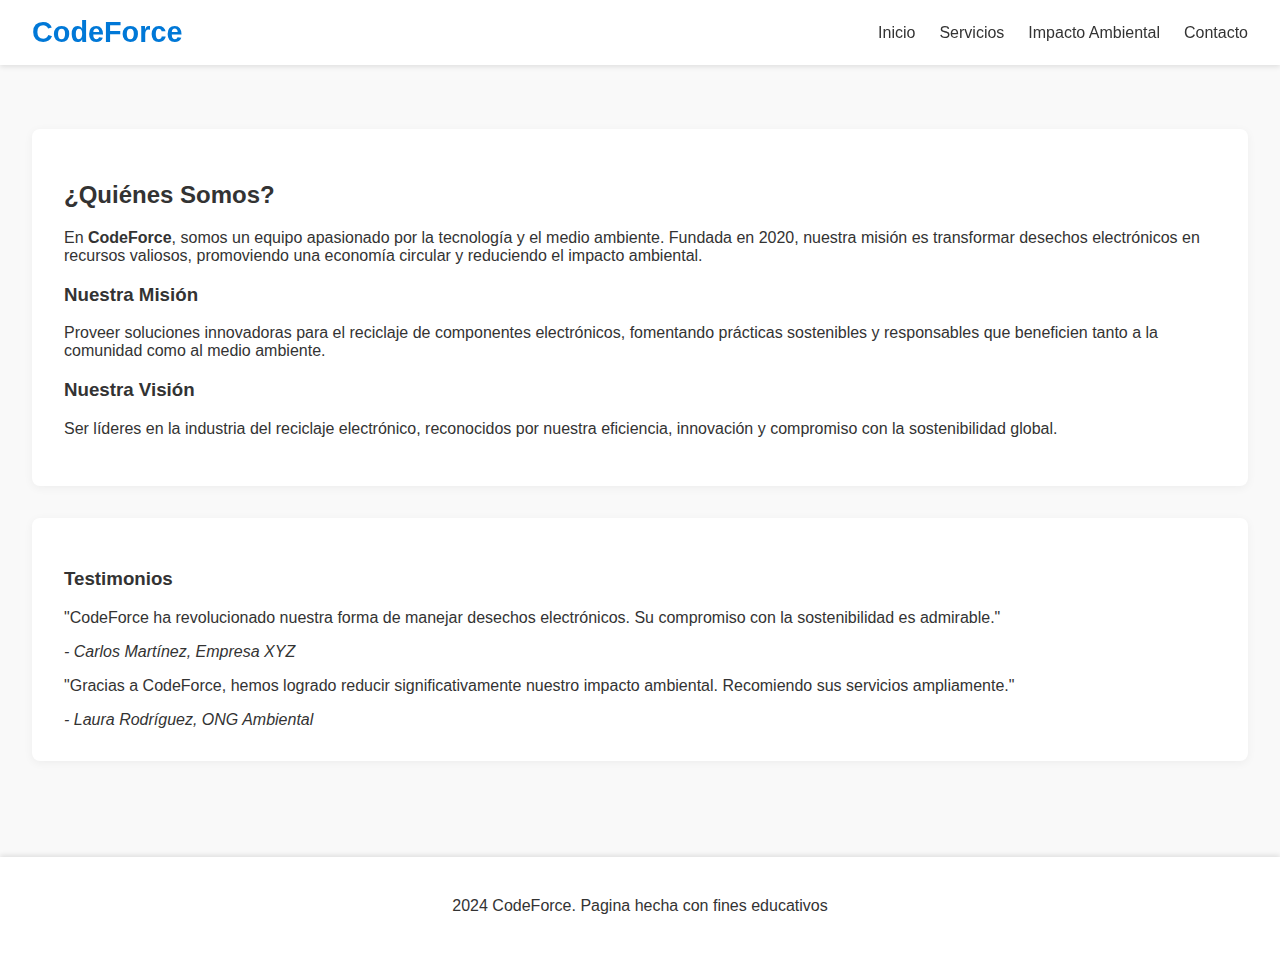
<file: about.html>
<!DOCTYPE html>
<html lang="es">
<head>
    <meta charset="UTF-8">
    <meta name="viewport" content="width=device-width, initial-scale=1.0">
    <title>¿Quiénes Somos? | CodeForce</title>
    <link rel="stylesheet" href="styles.css">
</head>
<body>
    <header>
        <div class="logo"><h1>CodeForce</h1></div>
        <nav>
            <ul>
                <li><a href="index.html">Inicio</a></li>
                <li><a href="services.html">Servicios</a></li>
                <li><a href="impact.html">Impacto Ambiental</a></li>
                <li><a href="contact.html">Contacto</a></li>
            </ul>
        </nav>
    </header>
    <main>
        <section id="about-us" class="content-section">
            <h2>¿Quiénes Somos?</h2>
            <p>En <strong>CodeForce</strong>, somos un equipo apasionado por la tecnología y el medio ambiente. Fundada en 2020, nuestra misión es transformar desechos electrónicos en recursos valiosos, promoviendo una economía circular y reduciendo el impacto ambiental.</p>
            
            <h3>Nuestra Misión</h3>
            <p>Proveer soluciones innovadoras para el reciclaje de componentes electrónicos, fomentando prácticas sostenibles y responsables que beneficien tanto a la comunidad como al medio ambiente.</p>
            
            <h3>Nuestra Visión</h3>
            <p>Ser líderes en la industria del reciclaje electrónico, reconocidos por nuestra eficiencia, innovación y compromiso con la sostenibilidad global.</p>
        </section>
        <section id="testimonials" class="content-section">
            <h3>Testimonios</h3>
            <div class="testimonial">
                <p>"CodeForce ha revolucionado nuestra forma de manejar desechos electrónicos. Su compromiso con la sostenibilidad es admirable."</p>
                <cite>- Carlos Martínez, Empresa XYZ</cite>
            </div>
            <div class="testimonial">
                <p>"Gracias a CodeForce, hemos logrado reducir significativamente nuestro impacto ambiental. Recomiendo sus servicios ampliamente."</p>
                <cite>- Laura Rodríguez, ONG Ambiental</cite>
            </div>
        </section>
    </main>
    <footer>
        <p>2024 CodeForce. Pagina hecha con fines educativos</p>
    </footer>
</body>
</html>
</file>
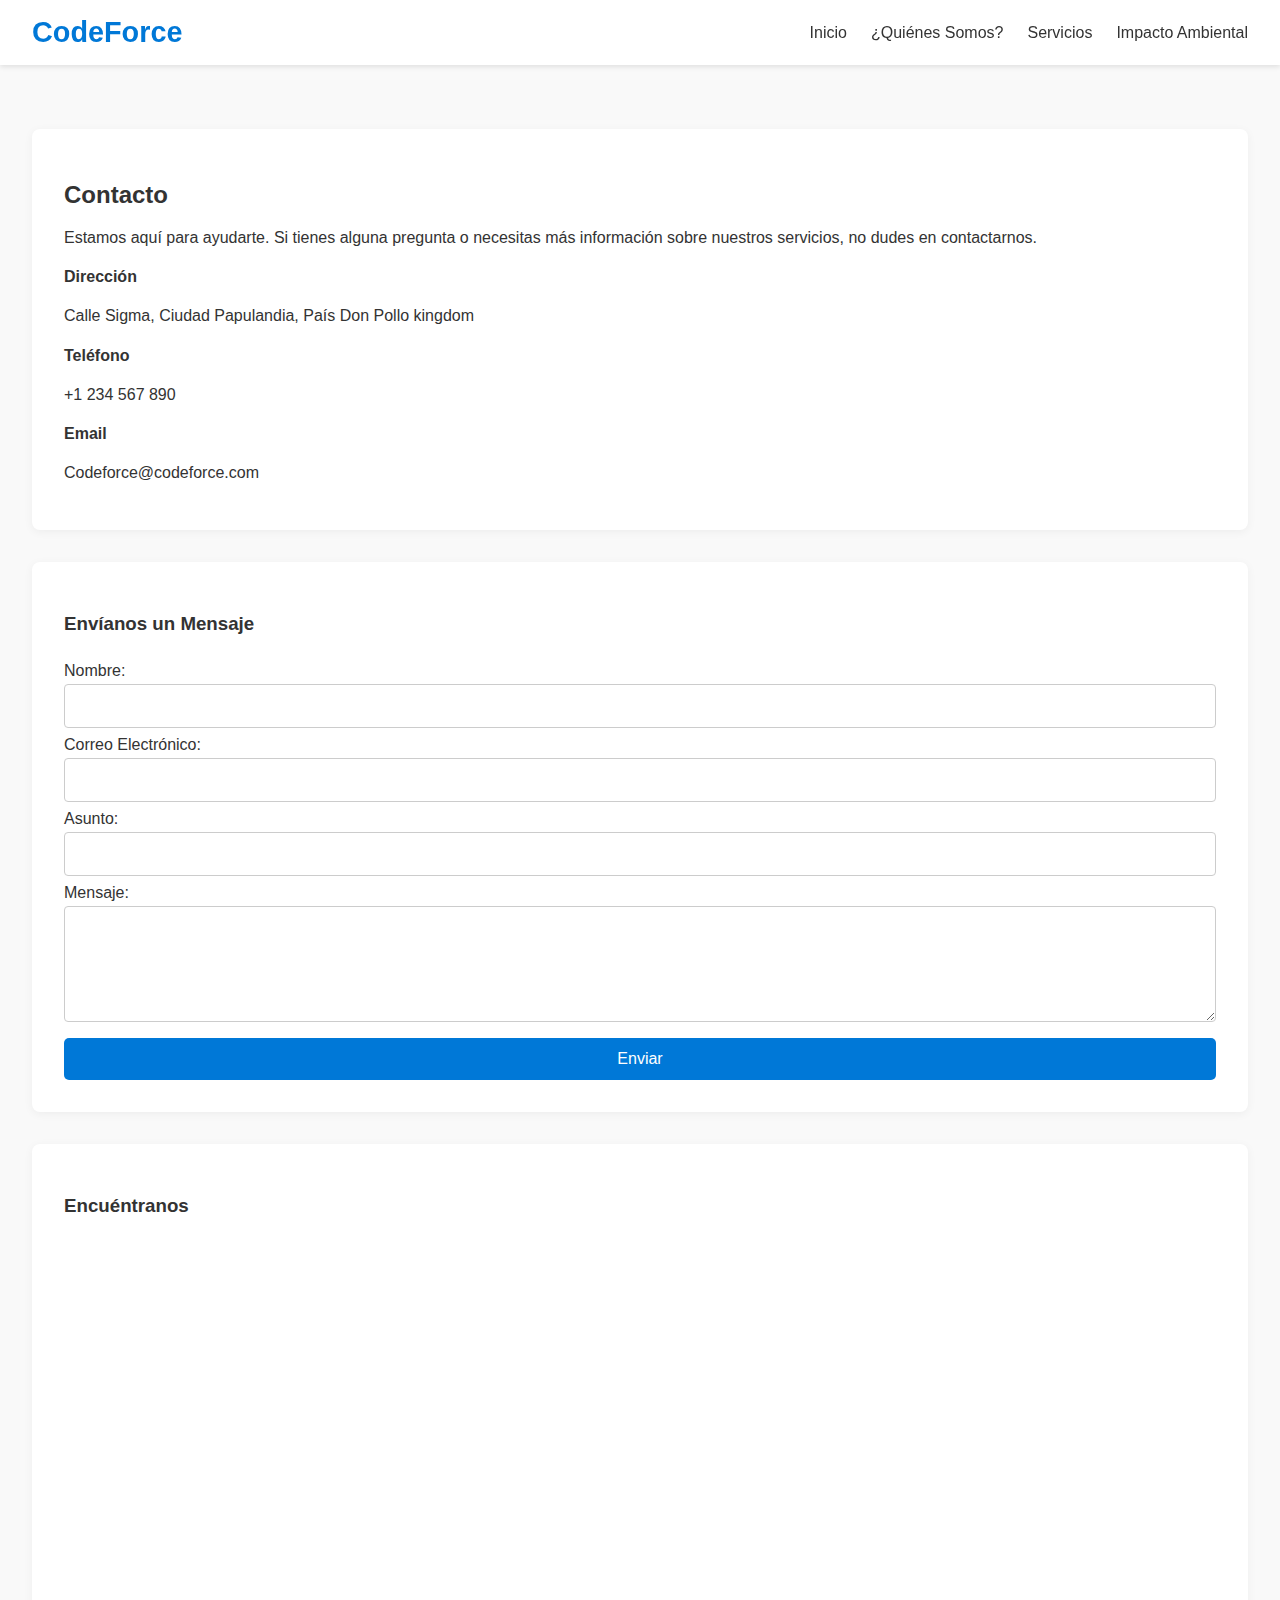
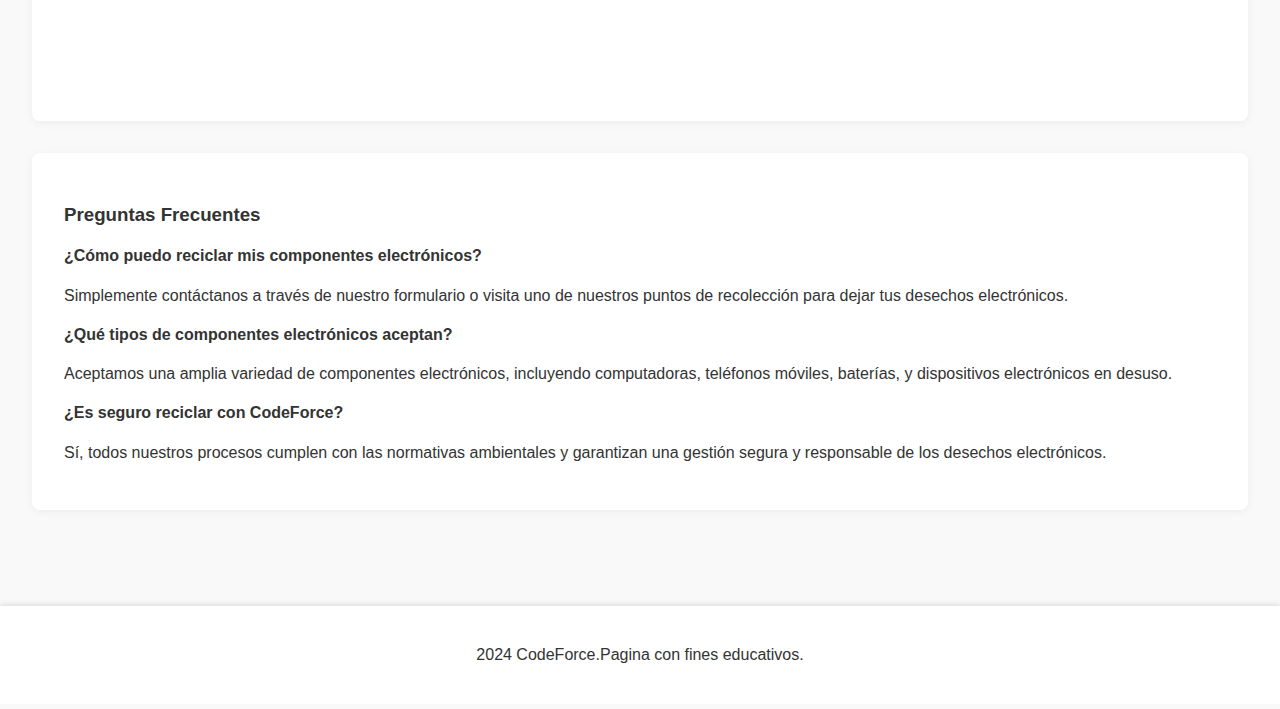
<file: contact.html>
<!DOCTYPE html>
<html lang="es">
<head>
    <meta charset="UTF-8">
    <meta name="viewport" content="width=device-width, initial-scale=1.0">
    <title>Contacto | CodeForce</title>
    <link rel="stylesheet" href="styles.css">
</head>
<body>
    <header>
        <div class="logo"><h1>CodeForce</h1></div>
        <nav>
            <ul>
                <li><a href="index.html">Inicio</a></li>
                <li><a href="about.html">¿Quiénes Somos?</a></li>
                <li><a href="services.html">Servicios</a></li>
                <li><a href="impact.html">Impacto Ambiental</a></li>
            </ul>
        </nav>
    </header>
    <main>
        <section id="contact-info" class="content-section">
            <h2>Contacto</h2>
            <p>Estamos aquí para ayudarte. Si tienes alguna pregunta o necesitas más información sobre nuestros servicios, no dudes en contactarnos.</p>
            
            <div class="contact-details">
                <div class="detail">
                    <h4>Dirección</h4>
                    <p>Calle Sigma, Ciudad Papulandia, País Don Pollo kingdom</p>
                </div>
                <div class="detail">
                    <h4>Teléfono</h4>
                    <p>+1 234 567 890</p>
                </div>
                <div class="detail">
                    <h4>Email</h4>
                    <p>Codeforce@codeforce.com</p>
                </div>
            </div>
        </section>

        <section id="contact-form" class="content-section">
            <h3>Envíanos un Mensaje</h3>
            <form id="contactForm">
                <label for="name">Nombre:</label>
                <input type="text" id="name" name="name" required>

                <label for="email">Correo Electrónico:</label>
                <input type="email" id="email" name="email" required>

                <label for="subject">Asunto:</label>
                <input type="text" id="subject" name="subject" required>

                <label for="message">Mensaje:</label>
                <textarea id="message" name="message" rows="5" required></textarea>

                <button type="submit">Enviar</button>
            </form>
            <div id="formResponse"></div>
        </section>

        <section id="map" class="content-section">
            <h3>Encuéntranos</h3>
            <iframe
                src="https://www.google.com/maps/embed?pb=!1m18!1m12!1m3!1d3153.0193839289443!2d-122.41941508468196!3d37.77492977975974!2m3!1f0!2f0!3f0!3m2!
                1i1024!2i768!4f13.1!3m3!1m2!1s0x8085809c0c0c0c0c%3A0x0!2sCalle%20Falsa%20123%2C%20San%20Francisco%2C%20CA!5e0!3m2!1ses!2sus!4v1600000000000!5m2!1ses!2sus"
                width="100%" height="450" style="border:0;" allowfullscreen="" loading="lazy">
            </iframe>
        </section>

        <section id="faq" class="content-section">
            <h3>Preguntas Frecuentes</h3>
            <div class="faq-item">
                <h4>¿Cómo puedo reciclar mis componentes electrónicos?</h4>
                <p>Simplemente contáctanos a través de nuestro formulario o visita uno de nuestros puntos de recolección para dejar tus desechos electrónicos.</p>
            </div>
            <div class="faq-item">
                <h4>¿Qué tipos de componentes electrónicos aceptan?</h4>
                <p>Aceptamos una amplia variedad de componentes electrónicos, incluyendo computadoras, teléfonos móviles, baterías, y dispositivos electrónicos en desuso.</p>
            </div>
            <div class="faq-item">
                <h4>¿Es seguro reciclar con CodeForce?</h4>
                <p>Sí, todos nuestros procesos cumplen con las normativas ambientales y garantizan una gestión segura y responsable de los desechos electrónicos.</p>
            </div>
        </section>
    </main>
    <footer>
        <p>2024 CodeForce.Pagina con fines educativos.</p>
    </footer>
    <script>
        // scripts.js (Incorporado aquí para simplicidad)
        document.getElementById('contactForm').addEventListener('submit', function(e) {
            e.preventDefault();
            const formResponse = document.getElementById('formResponse');
            formResponse.innerHTML = '<p>¡Gracias por contactarnos! Nos pondremos en contacto contigo pronto.</p>';
            this.reset();
        });
    </script>
</body>
</html>
</file>
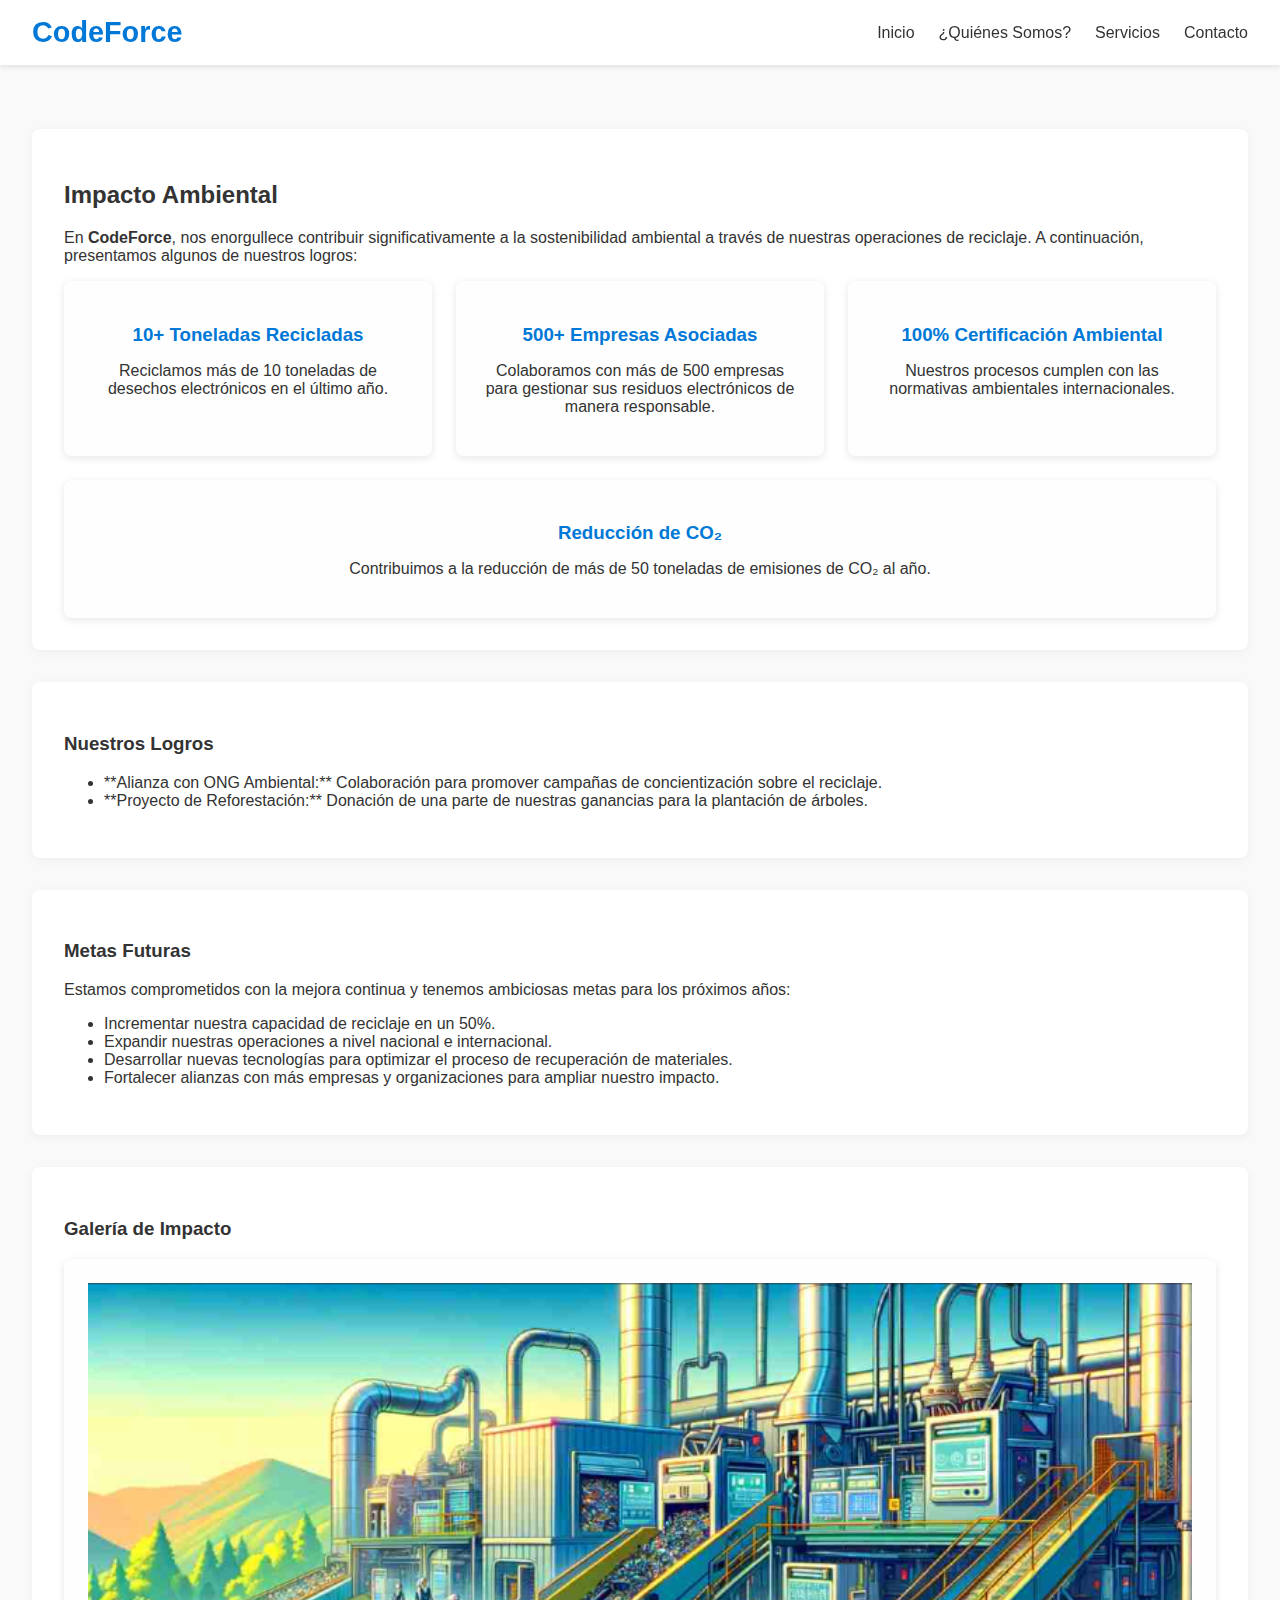
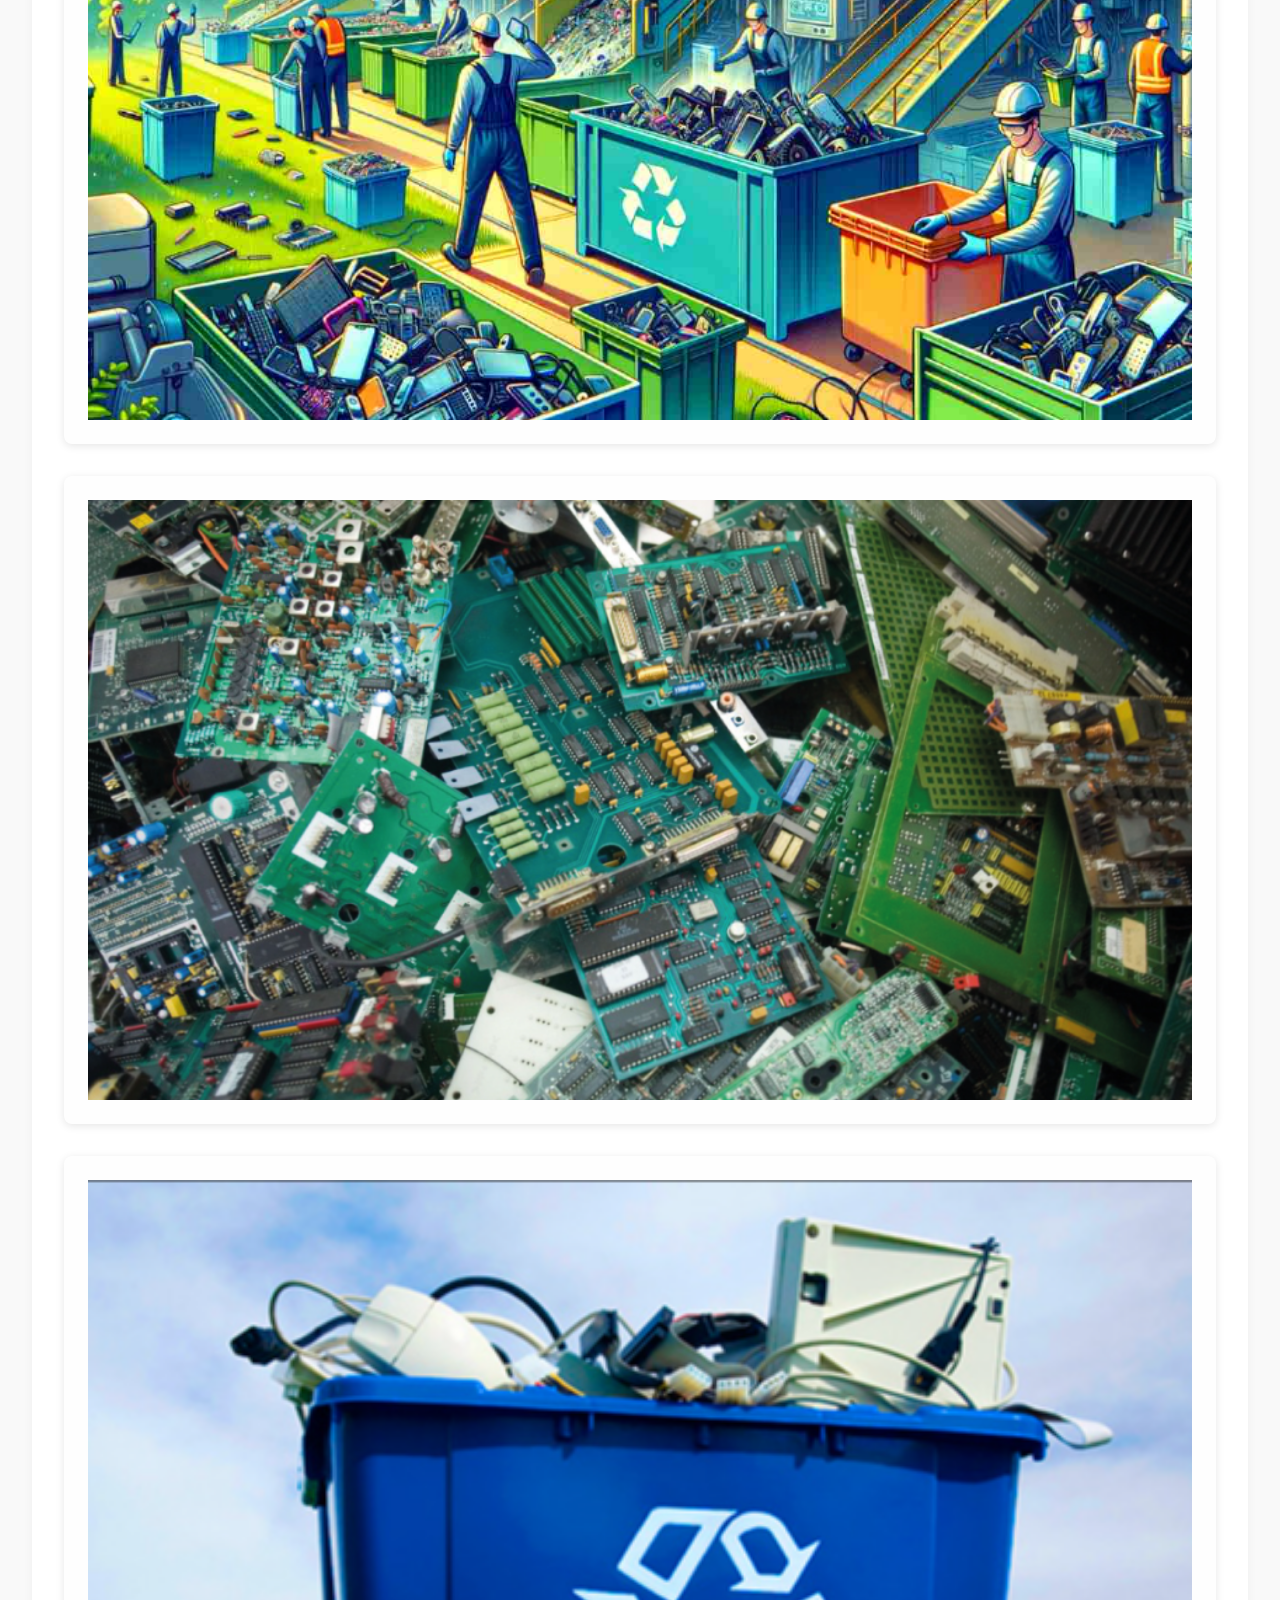
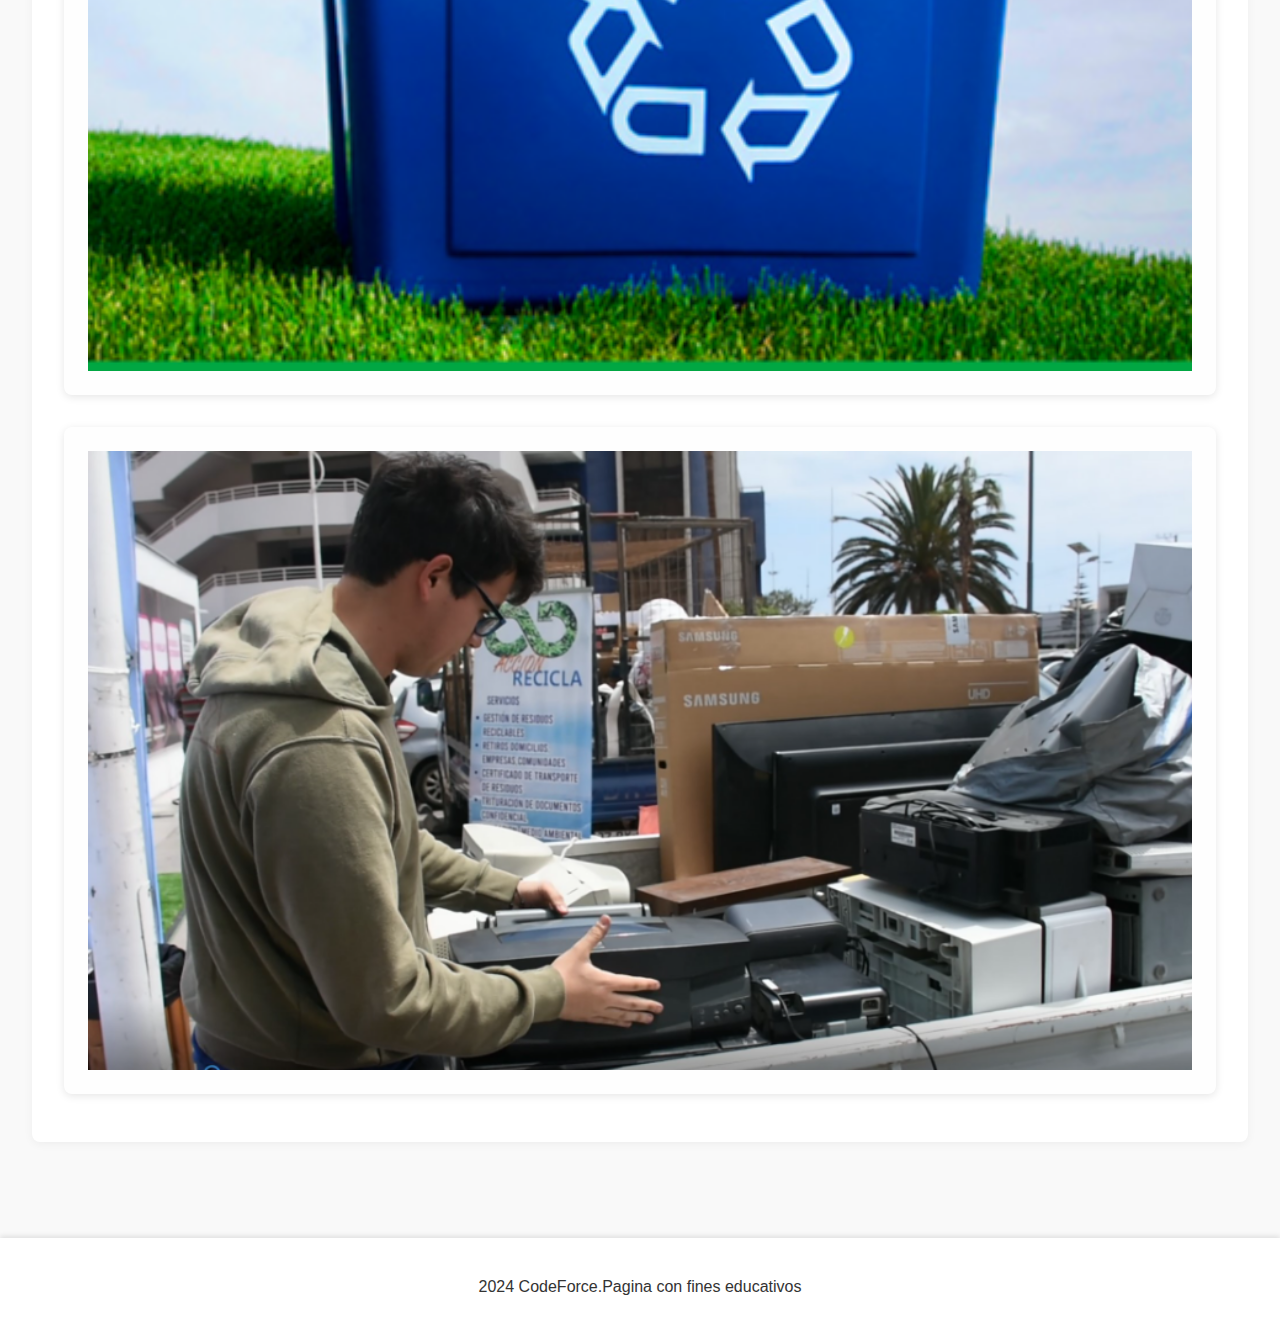
<file: impact.html>
<!DOCTYPE html>
<html lang="es">
<head>
    <meta charset="UTF-8">
    <meta name="viewport" content="width=device-width, initial-scale=1.0">
    <title>Impacto Ambiental | CodeForce</title>
    <link rel="stylesheet" href="styles.css">
</head>
<body>
    <header>
        <div class="logo"><h1>CodeForce</h1></div>
        <nav>
            <ul>
                <li><a href="index.html">Inicio</a></li>
                <li><a href="about.html">¿Quiénes Somos?</a></li>
                <li><a href="services.html">Servicios</a></li>
                <li><a href="contact.html">Contacto</a></li>
            </ul>
        </nav>
    </header>
    <main>
        <section id="environmental-impact" class="content-section">
            <h2>Impacto Ambiental</h2>
            <p>En <strong>CodeForce</strong>, nos enorgullece contribuir significativamente a la sostenibilidad ambiental a través de nuestras operaciones de reciclaje. A continuación, presentamos algunos de nuestros logros:</p>
            
            <div class="statistics">
                <div class="stat">
                    <h3>10+ Toneladas Recicladas</h3>
                    <p>Reciclamos más de 10 toneladas de desechos electrónicos en el último año.</p>
                </div>
                <div class="stat">
                    <h3>500+ Empresas Asociadas</h3>
                    <p>Colaboramos con más de 500 empresas para gestionar sus residuos electrónicos de manera responsable.</p>
                </div>
                <div class="stat">
                    <h3>100% Certificación Ambiental</h3>
                    <p>Nuestros procesos cumplen con las normativas ambientales internacionales.</p>
                </div>
                <div class="stat">
                    <h3>Reducción de CO₂</h3>
                    <p>Contribuimos a la reducción de más de 50 toneladas de emisiones de CO₂ al año.</p>
                </div>
            </div>
        </section>

        <section id="achievements" class="content-section">
            <h3>Nuestros Logros</h3>
            <ul>
                <li>**Alianza con ONG Ambiental:** Colaboración para promover campañas de concientización sobre el reciclaje.</li>
                <li>**Proyecto de Reforestación:** Donación de una parte de nuestras ganancias para la plantación de árboles.</li>
            </ul>
        </section>

        <section id="future-goals" class="content-section">
            <h3>Metas Futuras</h3>
            <p>Estamos comprometidos con la mejora continua y tenemos ambiciosas metas para los próximos años:</p>
            <ul>
                <li>Incrementar nuestra capacidad de reciclaje en un 50%.</li>
                <li>Expandir nuestras operaciones a nivel nacional e internacional.</li>
                <li>Desarrollar nuevas tecnologías para optimizar el proceso de recuperación de materiales.</li>
                <li>Fortalecer alianzas con más empresas y organizaciones para ampliar nuestro impacto.</li>
            </ul>
        </section>

        <section id="gallery" class="content-section">
            <h3>Galería de Impacto</h3>
            <div class="gallery">
                <img src="Reciclaje4.png" alt="Reciclaje en acción">
                <img src="Reciclaje5.png" alt="Equipo de CodeForce">
                <img src="Reciclaje6.png" alt="Centro de reciclaje">
                <img src="Reciclaje7.png" alt="Proceso de recuperación">
            </div>
        </section>
    </main>
    <footer>
        <p>2024 CodeForce.Pagina con fines educativos</p>
    </footer>
</body>
</html>
</file>
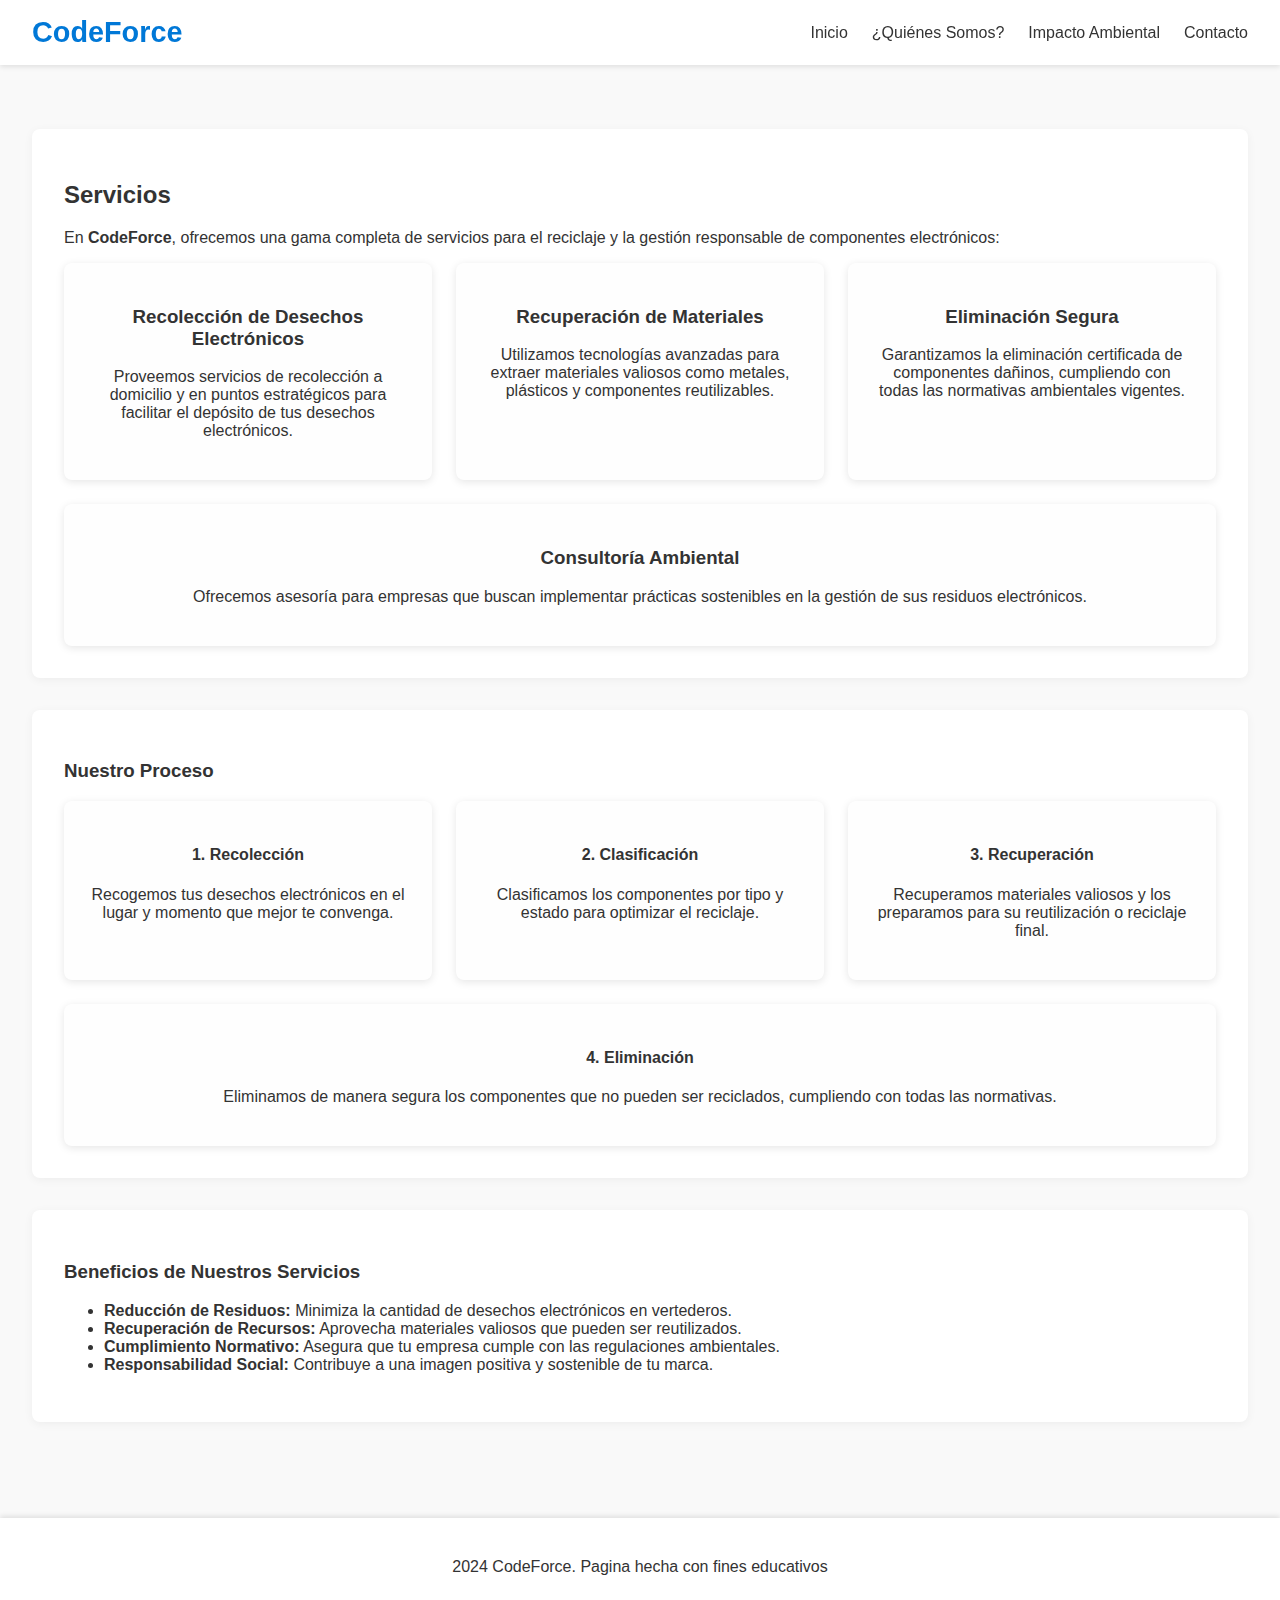
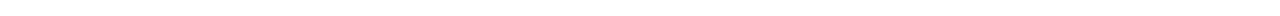
<file: services.html>
<!DOCTYPE html>
<html lang="es">
<head>
    <meta charset="UTF-8">
    <meta name="viewport" content="width=device-width, initial-scale=1.0">
    <title>Servicios | CodeForce</title>
    <link rel="stylesheet" href="styles.css">
</head>
<body>
    <header>
        <div class="logo"><h1>CodeForce</h1></div>
        <nav>
            <ul>
                <li><a href="index.html">Inicio</a></li>
                <li><a href="about.html">¿Quiénes Somos?</a></li>
                <li><a href="impact.html">Impacto Ambiental</a></li>
                <li><a href="contact.html">Contacto</a></li>
            </ul>
        </nav>
    </header>
    <main>
        <section id="services-overview" class="content-section">
            <h2>Servicios</h2>
            <p>En <strong>CodeForce</strong>, ofrecemos una gama completa de servicios para el reciclaje y la gestión responsable de componentes electrónicos:</p>
            <div class="services-list">
                <div class="service-item">
                    <h3>Recolección de Desechos Electrónicos</h3>
                    <p>Proveemos servicios de recolección a domicilio y en puntos estratégicos para facilitar el depósito de tus desechos electrónicos.</p>
                </div>
                <div class="service-item">
                    <h3>Recuperación de Materiales</h3>
                    <p>Utilizamos tecnologías avanzadas para extraer materiales valiosos como metales, plásticos y componentes reutilizables.</p>
                </div>
                <div class="service-item">
                    <h3>Eliminación Segura</h3>
                    <p>Garantizamos la eliminación certificada de componentes dañinos, cumpliendo con todas las normativas ambientales vigentes.</p>
                </div>
                <div class="service-item">
                    <h3>Consultoría Ambiental</h3>
                    <p>Ofrecemos asesoría para empresas que buscan implementar prácticas sostenibles en la gestión de sus residuos electrónicos.</p>
                </div>
            </div>
        </section>

        <section id="process" class="content-section">
            <h3>Nuestro Proceso</h3>
            <div class="process-steps">
                <div class="step">
                    <h4>1. Recolección</h4>
                    <p>Recogemos tus desechos electrónicos en el lugar y momento que mejor te convenga.</p>
                </div>
                <div class="step">
                    <h4>2. Clasificación</h4>
                    <p>Clasificamos los componentes por tipo y estado para optimizar el reciclaje.</p>
                </div>
                <div class="step">
                    <h4>3. Recuperación</h4>
                    <p>Recuperamos materiales valiosos y los preparamos para su reutilización o reciclaje final.</p>
                </div>
                <div class="step">
                    <h4>4. Eliminación</h4>
                    <p>Eliminamos de manera segura los componentes que no pueden ser reciclados, cumpliendo con todas las normativas.</p>
                </div>
            </div>
        </section>

        <section id="benefits" class="content-section">
            <h3>Beneficios de Nuestros Servicios</h3>
            <ul>
                <li><strong>Reducción de Residuos:</strong> Minimiza la cantidad de desechos electrónicos en vertederos.</li>
                <li><strong>Recuperación de Recursos:</strong> Aprovecha materiales valiosos que pueden ser reutilizados.</li>
                <li><strong>Cumplimiento Normativo:</strong> Asegura que tu empresa cumple con las regulaciones ambientales.</li>
                <li><strong>Responsabilidad Social:</strong> Contribuye a una imagen positiva y sostenible de tu marca.</li>
            </ul>
        </section>
    </main>
    <footer>
        <p>2024 CodeForce. Pagina hecha con fines educativos</p>
    </footer>
</body>
</html>
</file>
<file: styles.css>
/* styles.css */
body {
    font-family: 'Segoe UI', Tahoma, Geneva, Verdana, sans-serif;
    margin: 0;
    padding: 0;
    color: #333;
    background-color: #f9f9f9;
}

header {
    display: flex;
    justify-content: space-between;
    align-items: center;
    padding: 1rem 2rem;
    background-color: #ffffff;
    box-shadow: 0px 2px 5px rgba(0, 0, 0, 0.1);
    position: sticky;
    top: 0;
    z-index: 1000;
}

.logo h1 {
    margin: 0;
    font-size: 1.8rem;
    color: #0078d7;
}

nav ul {
    display: flex;
    list-style: none;
    margin: 0;
    padding: 0;
}

nav ul li {
    margin-left: 1.5rem;
}

nav ul li a {
    text-decoration: none;
    color: #333;
    font-weight: 500;
    transition: color 0.3s ease;
}

nav ul li a:hover {
    color: #0078d7;
}

main {
    padding: 2rem;
}

.content-section {
    margin: 2rem 0;
    padding: 2rem;
    background-color: #ffffff;
    border-radius: 8px;
    box-shadow: 0px 2px 10px rgba(0, 0, 0, 0.05);
}

#hero {
    background-image: url('assets/hero-bg.jpg');
    background-size: cover;
    background-position: center;
    color: white;
    padding: 6rem 2rem;
    text-align: center;
    position: relative;
}

#hero::after {
    content: '';
    position: absolute;
    top: 0;
    left: 0;
    width: 100%;
    height: 100%;
    background-color: rgba(0, 120, 215, 0.6);
    z-index: 1;
}

.hero-content {
    position: relative;
    z-index: 2;
    max-width: 800px;
    margin: 0 auto;
}

.hero-content h2 {
    font-size: 2.5rem;
    margin-bottom: 1rem;
}

.hero-content p {
    font-size: 1.2rem;
    margin-bottom: 2rem;
}

.btn {
    display: inline-block;
    padding: 0.75rem 2rem;
    background-color: #ffffff;
    color: #0078d7;
    text-decoration: none;
    font-weight: bold;
    border-radius: 5px;
    transition: background-color 0.3s ease, color 0.3s ease;
}

.btn:hover {
    background-color: #005a9e;
    color: white;
}

.feature-cards, .services-list, .process-steps, .team-members, .statistics, .gallery {
    display: flex;
    flex-wrap: wrap;
    gap: 1.5rem;
    justify-content: center;
}

.card, .service-item, .step, .member, .stat, .gallery img {
    background-color: #fefefe;
    padding: 1.5rem;
    border-radius: 8px;
    box-shadow: 0px 2px 8px rgba(0, 0, 0, 0.1);
    flex: 1 1 250px;
    text-align: center;
}

.card img, .member img, .gallery img {
    width: 80px;
    height: 80px;
    object-fit: contain;
    margin-bottom: 1rem;
}

.team-members .member img {
    width: 150px;
    height: 150px;
    border-radius: 50%;
}

.team-members .member h4 {
    margin: 0.5rem 0 0.25rem 0;
    color: #0078d7;
}

.team-members .member p {
    margin: 0;
    color: #666;
}

.stat h3 {
    color: #0078d7;
    margin-bottom: 0.5rem;
}

.gallery {
    gap: 1rem;
}

.gallery img {
    width: calc(50% - 0.5rem);
    height: auto;
}

@media (max-width: 768px) {
    .feature-cards, .services-list, .process-steps, .team-members, .statistics, .gallery {
        flex-direction: column;
        align-items: center;
    }

    .gallery img {
        width: 100%;
    }
}

footer {
    text-align: center;
    padding: 1.5rem 2rem;
    background-color: #ffffff;
    box-shadow: 0px -2px 5px rgba(0, 0, 0, 0.1);
    margin-top: 2rem;
}

.social-media a {
    margin: 0 0.5rem;
    display: inline-block;
}

.social-media img {
    width: 24px;
    height: 24px;
    transition: transform 0.3s ease;
}

.social-media img:hover {
    transform: scale(1.2);
}

#contactForm {
    display: flex;
    flex-direction: column;
}

#contactForm label {
    margin: 0.5rem 0 0.25rem 0;
    font-weight: 500;
}

#contactForm input, 
#contactForm textarea {
    padding: 0.75rem;
    border: 1px solid #ccc;
    border-radius: 4px;
    font-size: 1rem;
}

#contactForm button {
    margin-top: 1rem;
    padding: 0.75rem;
    background-color: #0078d7;
    color: white;
    border: none;
    border-radius: 5px;
    font-size: 1rem;
    cursor: pointer;
    transition: background-color 0.3s ease;
}

#contactForm button:hover {
    background-color: #005a9e;
}

#formResponse p {
    margin-top: 1rem;
    color: green;
    font-weight: bold;
}
</file>
